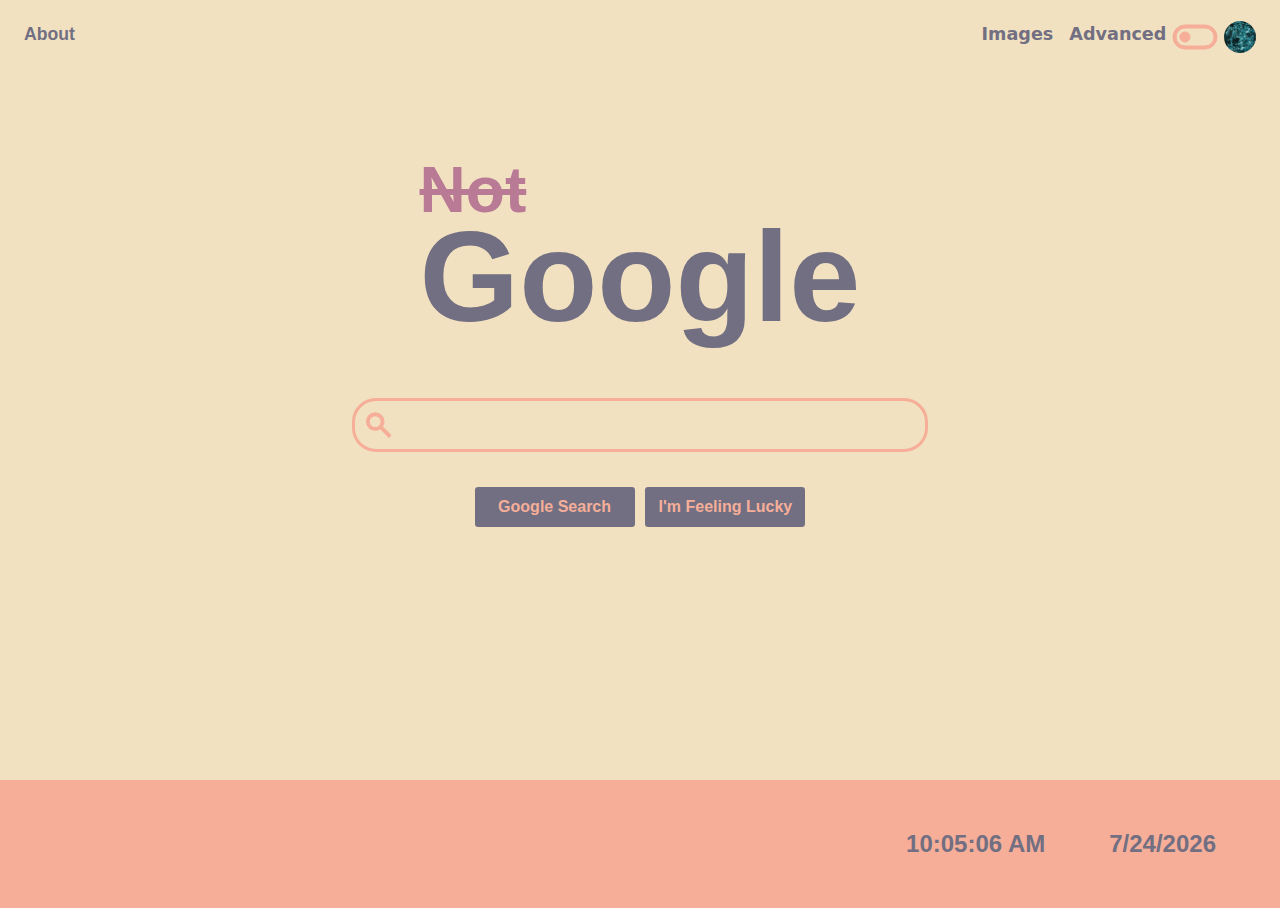
<file: Project0/index.html>
<!DOCTYPE html>
<html lang="en">
<head>
    <meta charset="UTF-8">
    <meta http-equiv="X-UA-Compatible" content="IE=edge">
    <meta name="viewport" content="width=device-width, initial-scale=1.0">
    <title>Bootleg Google</title>
    <link rel = "stylesheet" href = "main.css">
</head>
<body id = "mainBody">
    <div class = "page-container">
        <div class = "content-wrapper">
            <div class = "navigation">
                <nav class = "navigation left-nav">
                    <!-- left navbar -->
                    <a class = "text-nav" href = "bio.html">About</a>
                </nav>
                <nav class = "navigation right-nav">
                    <!-- rightNavbar -->
                    <a class = "text-nav" href = "imageSearch.html">Images</a>
                    <a class = "text-nav" href = "advancedSearch.html">Advanced</a>
                    <!-- google waffle here -->
                    <svg onclick = "toggleDarkMode()" xmlns="http://www.w3.org/2000/svg" width = "48" height = "48"><path id = "toggle" d="M14 36q-5 0-8.5-3.5T2 24q0-5 3.5-8.5T14 12h20q5 0 8.5 3.5T46 24q0 5-3.5 8.5T34 36Zm0-3h20q3.75 0 6.375-2.625T43 24q0-3.75-2.625-6.375T34 15H14q-3.75 0-6.375 2.625T5 24q0 3.75 2.625 6.375T14 33Zm-.05-3.95q2.1 0 3.575-1.475T19 24q0-2.1-1.475-3.575T13.95 18.95q-2.1 0-3.575 1.475T8.9 24q0 2.1 1.475 3.575t3.575 1.475ZM24 24Z"/></svg>
                    <!-- image graphic here to link to my github. -->
                    <a href = "https://github.com/cosmicstarshine"><img class = "user-logo" src = "nurseryGraphic.jpg"></a>
                </nav>
            </div>
            
            <!-- Google mainGraphic Here -->
            <header class = "text-logo">
                <h2>Not</h2>        
                <h1>Google</h1>
                
            </header>
            <!-- Not quite sure whether to use a textLogo, or an image graphic -->
            <!-- Figure out later and implement. -->
            <form class = "search-form" action = "https://www.google.com/search" method = "GET" role = "search" name = "q">
                <div class = "search-field">
                    <svg onclick = "focusSearch()" focusable = "false" xmlns="http://www.w3.org/2000/svg" viewBox = "0 0 48 48"><path d="M39.8 41.95 26.65 28.8q-1.5 1.3-3.5 2.025-2 .725-4.25.725-5.4 0-9.15-3.75T6 18.75q0-5.3 3.75-9.05 3.75-3.75 9.1-3.75 5.3 0 9.025 3.75 3.725 3.75 3.725 9.05 0 2.15-.7 4.15-.7 2-2.1 3.75L42 39.75Zm-20.95-13.4q4.05 0 6.9-2.875Q28.6 22.8 28.6 18.75t-2.85-6.925Q22.9 8.95 18.85 8.95q-4.1 0-6.975 2.875T9 18.75q0 4.05 2.875 6.925t6.975 2.875Z"/></svg>
                    <input id = "textField" type = "text" name = "q">
                    <svg id = "clearField" onclick = "clearField()" xmlns="http://www.w3.org/2000/svg" viewBox = "0 0 48 48"><path d="m12.45 37.65-2.1-2.1L21.9 24 10.35 12.45l2.1-2.1L24 21.9l11.55-11.55 2.1 2.1L26.1 24l11.55 11.55-2.1 2.1L24 26.1Z"/></svg>
                </div>
                <div class = "submit-field">
                    <input class = "button" type = "submit" role = "button" value = "Google Search" name = "btnK">
                    <input class = "button" type = "submit" role = "button" value = "I'm Feeling Lucky" name = "btnI">
                </div>
               
            </form>
        </div>
        <div class = "bottom-block">
            <div class = "time-block"><p id = "time">Time has stopped</p></div>
            <div class = "date-block"><p id = "date">Time has Stopped</p></div>
        </div>
    </div>
    
    <script src = "main.js"></script>
</body>
</html>
</file>
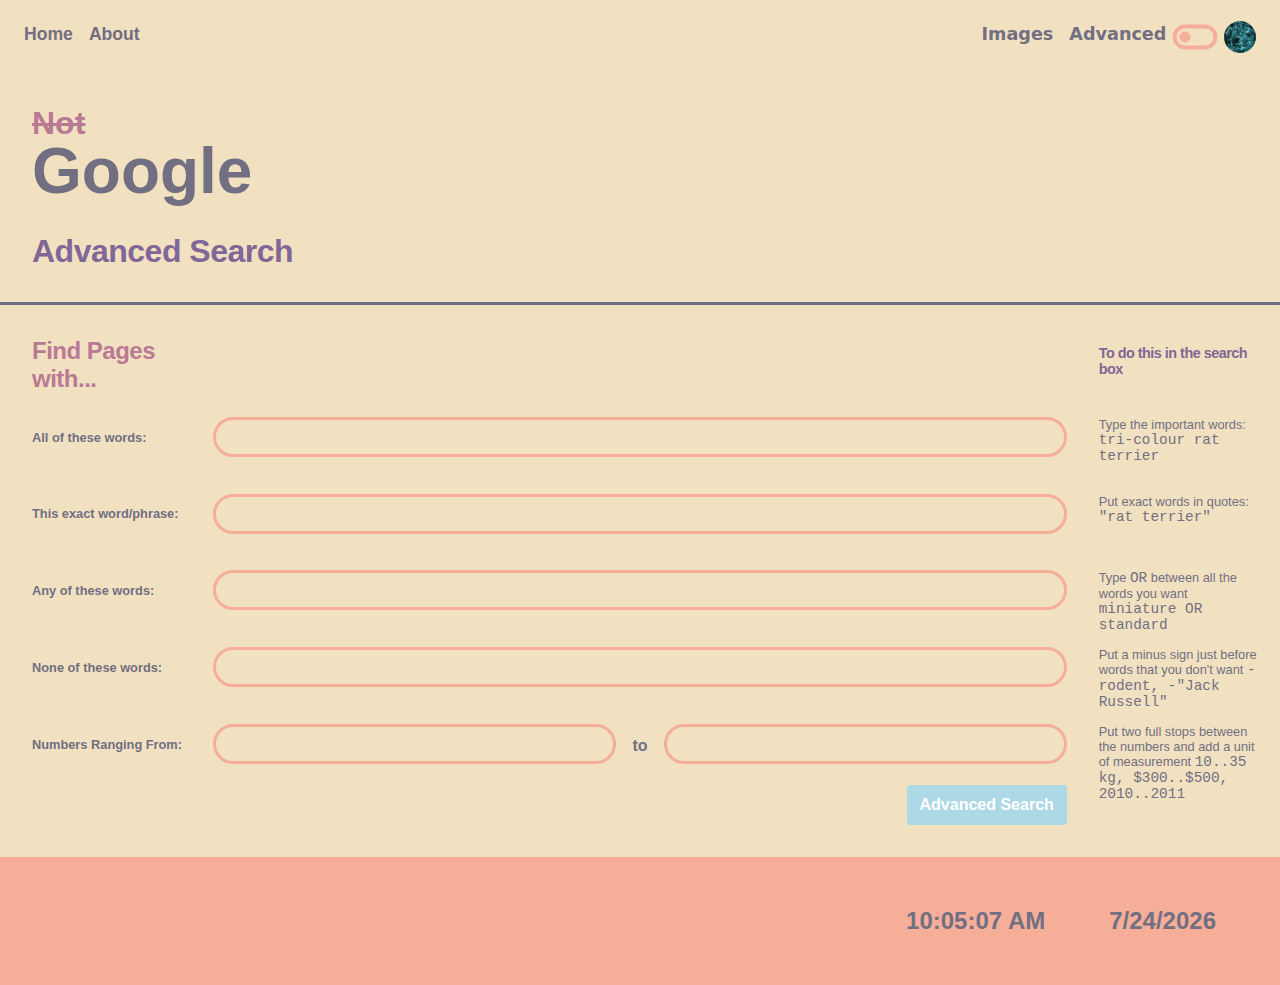
<file: Project0/advancedSearch.html>
<!DOCTYPE html>
<html lang="en">
<head>
    <meta charset="UTF-8">
    <meta http-equiv="X-UA-Compatible" content="IE=edge">
    <meta name="viewport" content="width=device-width, initial-scale=1.0">
    <title>Bootleg Google: Advanced Search</title>
    <link rel = "stylesheet" href = "main.css">
    <link rel = "stylesheet" href = "advanced.css">
</head>
<body id = "mainBody">
    <div class = "page-container">
        <div class = "content-wrapper">
            <div class = "navigation">
                <nav class = "navigation left-nav">
                    <!-- left navbar -->
                    <a class = "text-nav" href = "index.html">Home</a>
                    <a class = "text-nav" href = "bio.html">About</a>        
                </nav>
                <nav class = "navigation right-nav">
                    <!-- rightNavbar -->
                    <a class = "text-nav" href = "imageSearch.html">Images</a>
                    <a class = "text-nav" href = "#">Advanced</a>
                    <!-- google waffle here -->
                    <svg onclick = "toggleDarkMode()" xmlns="http://www.w3.org/2000/svg" width = "48" height = "48"><path id = "toggle" d="M14 36q-5 0-8.5-3.5T2 24q0-5 3.5-8.5T14 12h20q5 0 8.5 3.5T46 24q0 5-3.5 8.5T34 36Zm0-3h20q3.75 0 6.375-2.625T43 24q0-3.75-2.625-6.375T34 15H14q-3.75 0-6.375 2.625T5 24q0 3.75 2.625 6.375T14 33Zm-.05-3.95q2.1 0 3.575-1.475T19 24q0-2.1-1.475-3.575T13.95 18.95q-2.1 0-3.575 1.475T8.9 24q0 2.1 1.475 3.575t3.575 1.475ZM24 24Z"/></svg>
                    <!-- image graphic here to link to my github. -->
                    <a href = "https://github.com/cosmicstarshine"><img class = "user-logo" src = "nurseryGraphic.jpg"></a>
                </nav>
            </div>
            <header class = "main-header">
                <header class = "text-logo">
                    <h2>Not</h2>        
                    <h1>Google</h1>            
                </header>
            </header>
            <h1 class = "header">Advanced Search</h1>
            <div class = "break-line"></div>
            
            <form action = "https://www.google.com/search" method = "GET" role = "search" name = "f">
                <div class = "container"> 
                    <h2 class = grid-header>Find Pages with...</h2>
               
                    <div class = "left-column column">
                        <p class = "field">All of these words:</p>
                        <p class = "field">This exact word/phrase:</p>
                        <p class = "field">Any of these words:</p>
                        <p class = "field">None of these words:</p>
                        <p class = "field">Numbers Ranging From:</p>
        
                    </div>
                    <div class = "middle-column column">
                        <input class = "large-field field" type = "text" name = "as_q">
                        <input class = "large-field field" type = "text" name = "as_epq">
                        <input class = "large-field field" type = "text" name = "as_oq">
                        <input class ="large-field field"type = "text" name = "as_eq">
                        <div class = "number-range">
                            <input class = "field" type = "text" name = "as_nlo">
                            <p>to</p>
                            <input class = "field" type = "text" name = "as_nhi">
                        </div>
        
                    </div>
                    <h3 class = "grid-subheader hideable">To do this in the search box</h3>
        
                    <!-- Use a media query to hide this. -->
                    <div class = "right-column column hideable">
                        <p class = "field context-field">Type the important words: <span>tri-colour rat terrier</span></p>
                        <p class = "field context-field">Put exact words in quotes: <span>"rat terrier"</span></p>
                        <p class = "field context-field">Type <span>OR</span> between all the words you want <span>miniature OR standard</span></p>
                        <p class = "field context-field">Put a minus sign just before words that you don't want <span>-rodent, -"Jack Russell"</span></p>
                        <p class = "field context-field">Put two full stops between the numbers and add a unit of measurement <span>10..35 kg, $300..$500, 2010..2011</span></p>
                    </div>
                    <input class = "footer button" type = "submit" role = "button" value = "Advanced Search">
                </div>
                
        
            
            </form>
        </div>
        <div class = "bottom-block">
            <div class = "time-block"><p id = "time">Time has stopped</p></div>
            <div class = "date-block"><p id = "date">Time has stopped</p></div>
        </div>
    </div>
    
    <script src = "main.js"></script>
</body>
</html>


        <!-- Return to this later: This is just tedious input work && not required. >  -->
        <!-- Second div for narrowing: -->
        <!-- <p>Then narrow your results by...</p> -->
        <!--Language Region-->
        <!-- language: -->
        <!-- <select name = "lr">
            <option value role = "menuitem">any language</option>
            <option value = "lang_af" role = "menuitem">Afrikaans</option>
            <option value = "lang_ar" role = "menuitem">Arabic</option>
            <option value = "lang_hy" role = "menuitem">Armenian</option>
            <option value = "lang_be" role = "menuitem">Belarusian</option>
            <option value = "lang_bg" role = "menuitem">Bulgarian</option>
            <option value = "lang_ca" role = "menuitem">Catalan</option>
            <option value = "lang_zh-CN" role = "menuitem">Chinese (Simplified)</option>
            <option value = "lang_zh-TW" role = "menuitem">Chinese (Traditional)</option>
            <option value = "lang_hr" role = "menuitem">Croatian</option>
            <option value = "lang_cs" role = "menuitem">Czech</option>
            <option value = "lang_da" role = "menuitem">Danish</option>
            <option value = "lang_nl" role = "menuitem">Dutch</option>
            <option value = "lang_en" role = "menuitem">English</option>
            <option value = "lang_eo" role = "menuitem">Esperanto</option>
            <option value = "lang_et" role = "menuitem">Estonian</option>
            <option value = "lang_tl" role = "menuitem">Filipino</option>
            <option value = "lang_fi" role = "menuitem">Finnish</option>
            <option value = "lang_fr" role = "menuitem">French</option>
            <option value = "lang_de" role = "menuitem">German</option>
            <option value = "lang_el" role = "menuitem">Greek</option>
            <option value = "lang_iw" role = "menuitem">Hebrew</option>
            <option value = "lang_hi" role = "menuitem">Hindi</option>
            <option value = "lang_hu" role = "menuitem">Hungarian</option>
            <option value = "lang_is" role = "menuitem">Icelandic</option>
            <option value = "lang_id" role = "menuitem">Indonesian</option>
            <option value = "lang_it" role = "menuitem">Italian</option>
            <option value = "lang_ja" role = "menuitem">Japanese</option>
            <option value = "lang_ko" role = "menuitem">Korean</option>
            <option value = "lang_lv" role = "menuitem">Latvian</option>
            <option value = "lang_lt" role = "menuitem">Lithuanian</option>
            <option value = "lang_no" role = "menuitem">Norwegian</option>
            <option value = "lang_fa" role = "menuitem">Persian</option>
            <option value = "lang_pl" role = "menuitem">Polish</option>
            <option value = "lang_pt" role = "menuitem">Portuguese</option>
            <option value = "lang_ro" role = "menuitem">Romanian</option>
            <option value = "lang_ru" role = "menuitem">Russian</option>
            <option value = "lang_sr" role = "menuitem">Serbian</option>
            <option value = "lang_sk" role = "menuitem">Slovak</option>
            <option value = "lang_sl" role = "menuitem">Slovenian</option>
            <option value = "lang_es" role = "menuitem">Spanish</option>
            <option value = "lang_sw" role = "menuitem">Swahili</option>
            <option value = "lang_sv" role = "menuitem">Swedish</option>
            <option value = "lang_th" role = "menuitem">Thai</option>
            <option value = "lang_tr" role = "menuitem">Turkish</option>
            <option value = "lang_uk" role = "menuitem">Ukranian</option>
            <option value = "lang_vi" role = "menuitem">Vietnamese</option>
        </select> -->
        <!-- region: 
        <select name = "cr">
            <option value role = "menuitem">any region</option>
            <option value = "countryAF" role = "menuitem">Afghanistan</option>
            <option value = "countryAL" role = "menuitem">Albania</option>
        </select> -->
</file>
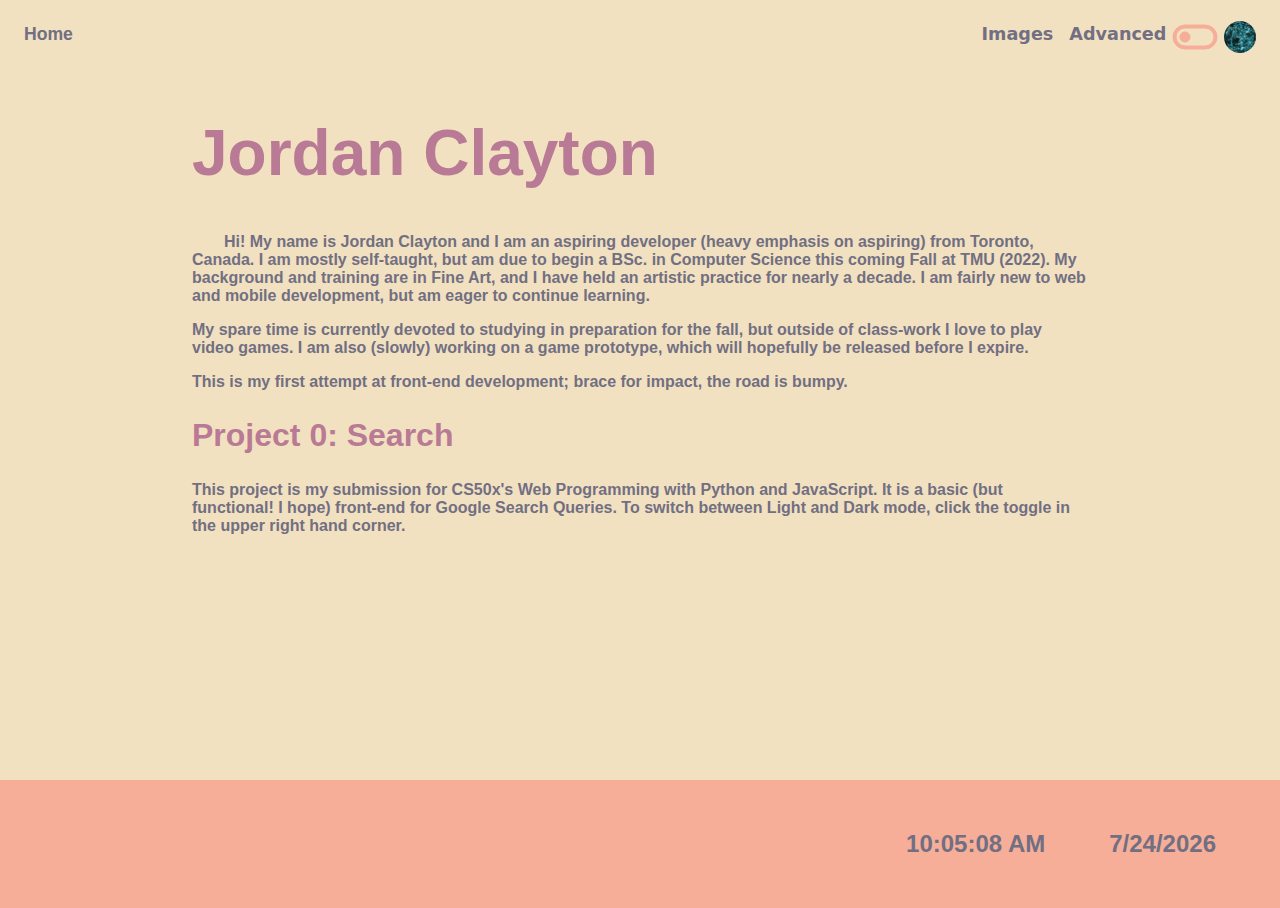
<file: Project0/bio.html>
<!DOCTYPE html>
<html lang="en">
<head>
    <meta charset="UTF-8">
    <meta http-equiv="X-UA-Compatible" content="IE=edge">
    <meta name="viewport" content="width=device-width, initial-scale=1.0">
    <title>About Me</title>
    <link rel = "stylesheet" href = "main.css">
    <link rel = "stylesheet" href = "bio.css">
</head>
<body id = "mainBody">
    <div class = "page-container">
        <div class = "content-wrapper">
            <div class = "navigation">
                <nav class = "navigation left-nav">
                    <!-- LeftNav Here -->
                    <!-- Back to home here? -->
                    <a class = "text-nav" href = "index.html">Home</a>
                </nav>
                <nav class = "navigation right-nav">
                    <!-- RightNav -->
                    <a class = "text-nav" href = "imageSearch.html">Images</a>
                    <a class = "text-nav" href = "advancedSearch.html">Advanced</a>
                    <svg onclick = "toggleDarkMode()" xmlns="http://www.w3.org/2000/svg" width = "48" height = "48"><path id = "toggle" d="M14 36q-5 0-8.5-3.5T2 24q0-5 3.5-8.5T14 12h20q5 0 8.5 3.5T46 24q0 5-3.5 8.5T34 36Zm0-3h20q3.75 0 6.375-2.625T43 24q0-3.75-2.625-6.375T34 15H14q-3.75 0-6.375 2.625T5 24q0 3.75 2.625 6.375T14 33Zm-.05-3.95q2.1 0 3.575-1.475T19 24q0-2.1-1.475-3.575T13.95 18.95q-2.1 0-3.575 1.475T8.9 24q0 2.1 1.475 3.575t3.575 1.475ZM24 24Z"/></svg>
                    <a href = "https://github.com/cosmicstarshine"><img class = "user-logo" src = "nurseryGraphic.jpg"></a>
                </nav>
            </div>
            
                
            <div class = "bio-block">
                <h1>Jordan Clayton</h1>
                <p>&emsp;&emsp;Hi! My name is Jordan Clayton and I am an aspiring developer (heavy emphasis on aspiring) from Toronto, Canada. I am mostly self-taught, but am due to begin a BSc. in Computer Science this coming Fall at TMU (2022). My background and training are in Fine Art, and I have held an artistic practice for nearly a decade. I am fairly new to web and mobile development, but am eager to continue learning.</p>
                <p>My spare time is currently devoted to studying in preparation for the fall, but outside of class-work I love to play video games. I am also (slowly) working on a game prototype, which will hopefully be released before I expire.</p>
                <p>This is my first attempt at front-end development; brace for impact, the road is bumpy.</p>
                <h2>Project 0: Search</h2>
                <p>This project is my submission for CS50x's Web Programming with Python and JavaScript. It is a basic (but functional! I hope) front-end for Google Search Queries. To switch between Light and Dark mode, click the toggle in the upper right hand corner.</p>
            </div>
        </div>
        <div class = "bottom-block">
            <div class = "time-block"><p id = "time">Time has stopped</p></div>
            <div class = "date-block"><p id = "date">Time has stopped</p></div>
        </div>
    </div>
    
    
    <script src = "main.js"></script>
</body>
</html>
</file>
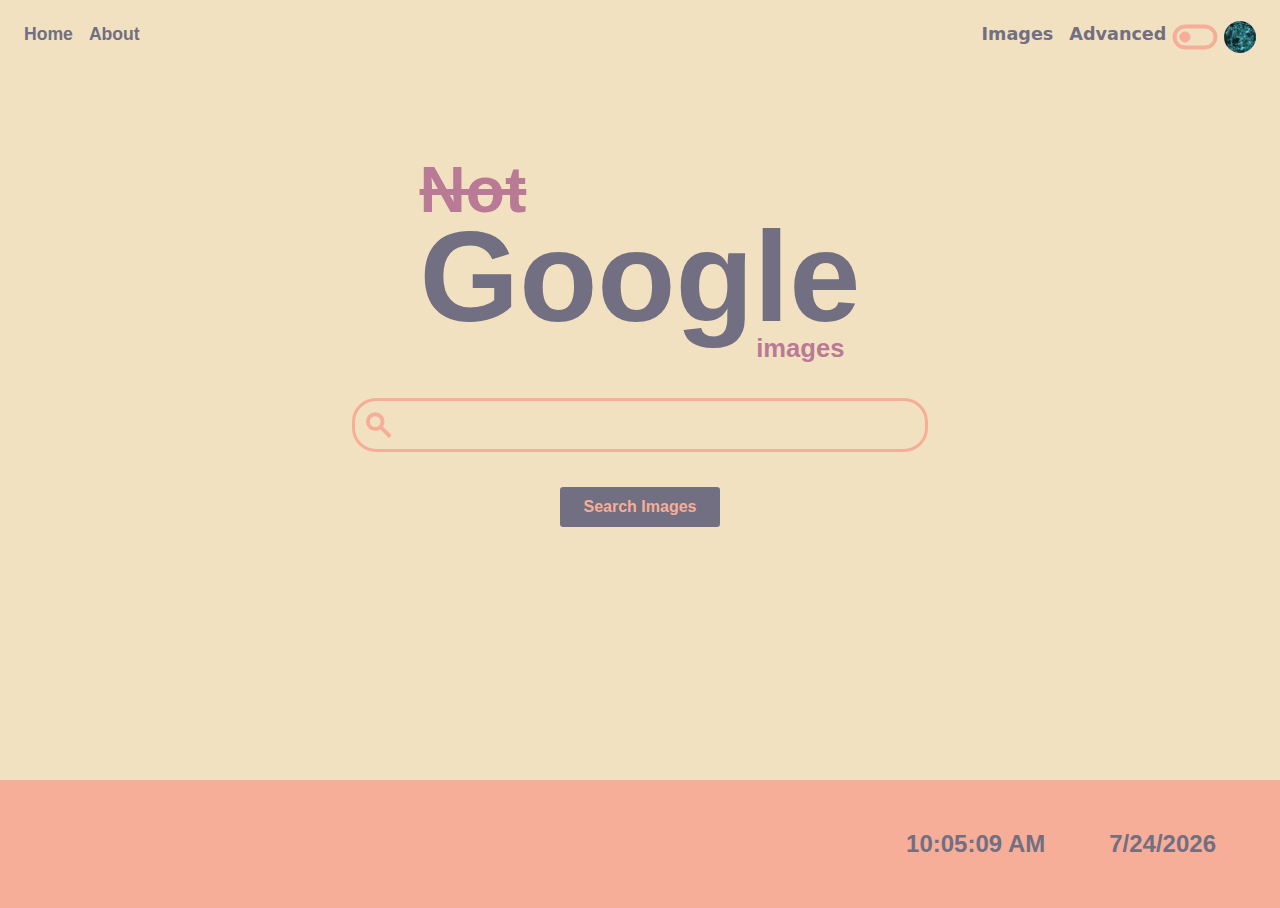
<file: Project0/imageSearch.html>
<!DOCTYPE html>
<html lang="en">
<head>
    <meta charset="UTF-8">
    <meta http-equiv="X-UA-Compatible" content="IE=edge">
    <meta name="viewport" content="width=device-width, initial-scale=1.0">
    <title>Bootleg Google: Image Search</title>
    <link rel = "stylesheet" href = "main.css">
    
</head>
<body id = "mainBody">
    <div class = "page-container">
        <div class = "content-wrapper">
            <div class = "navigation">
                <nav class = "navigation left-nav">
                    <!-- left navbar -->
                    <a class = "text-nav" href = "index.html">Home</a>
                    <a class = "text-nav" href = "bio.html">About</a>        
                </nav>
                <nav class = "navigation right-nav">
                    <!-- rightNavbar -->
                    <a class = "text-nav" href = "#">Images</a>
                    <a class = "text-nav" href = "advancedSearch.html">Advanced</a>
                    <!-- google waffle here -->
                    <svg onclick = "toggleDarkMode()" xmlns="http://www.w3.org/2000/svg" width = "48" height = "48"><path id = "toggle" d="M14 36q-5 0-8.5-3.5T2 24q0-5 3.5-8.5T14 12h20q5 0 8.5 3.5T46 24q0 5-3.5 8.5T34 36Zm0-3h20q3.75 0 6.375-2.625T43 24q0-3.75-2.625-6.375T34 15H14q-3.75 0-6.375 2.625T5 24q0 3.75 2.625 6.375T14 33Zm-.05-3.95q2.1 0 3.575-1.475T19 24q0-2.1-1.475-3.575T13.95 18.95q-2.1 0-3.575 1.475T8.9 24q0 2.1 1.475 3.575t3.575 1.475ZM24 24Z"/></svg>
                    <!-- image graphic here to link to my github. -->
                    <a href = "https://github.com/cosmicstarshine"><img class = "user-logo" src = "nurseryGraphic.jpg"></a>
                </nav>
            </div>
            <header class = "text-logo">
                <h2>Not</h2>        
                <h1>Google</h1>
                <h3>images</h3>
                
            </header>
            
            <!-- Correct this as needed after studying google homepage. -->
            <form class = "search-form" action = "https://www.google.com/images" method = "GET" role = "search" name = "q">
               <!-- Input stuff here. -->
               <div class = "search-field">
                    <svg onclick = "focusSearch()" focusable = "false" xmlns="http://www.w3.org/2000/svg" viewBox = "0 0 48 48"><path d="M39.8 41.95 26.65 28.8q-1.5 1.3-3.5 2.025-2 .725-4.25.725-5.4 0-9.15-3.75T6 18.75q0-5.3 3.75-9.05 3.75-3.75 9.1-3.75 5.3 0 9.025 3.75 3.725 3.75 3.725 9.05 0 2.15-.7 4.15-.7 2-2.1 3.75L42 39.75Zm-20.95-13.4q4.05 0 6.9-2.875Q28.6 22.8 28.6 18.75t-2.85-6.925Q22.9 8.95 18.85 8.95q-4.1 0-6.975 2.875T9 18.75q0 4.05 2.875 6.925t6.975 2.875Z"/></svg>
                    <input id = "textField" type = "text" name = "q">
                    <svg id = "clearField" onclick = "clearField()" xmlns="http://www.w3.org/2000/svg" viewBox = "0 0 48 48"><path d="m12.45 37.65-2.1-2.1L21.9 24 10.35 12.45l2.1-2.1L24 21.9l11.55-11.55 2.1 2.1L26.1 24l11.55 11.55-2.1 2.1L24 26.1Z"/></svg>
               </div>
               <div class = "submit-field">            
                   <input class = "button" type = "submit" role = "button" value = "Search Images" name = "btnK">
               </div>
                
            </form>
        </div>
        <div class = "bottom-block">
            <div class = "time-block"><p id = "time">Time has stopped</p></div>
            <div class = "date-block"><p id = "date">Time has stopped.</p></div>
        </div> 
    </div>
    
    

    <script src = "main.js"></script>
</body>
</html>
</file>
<file: Project0/main.css>
/* Consider breaking this up into multiple CSS.
Move the advanced-search to its own CSS. 
Same for other CSS. This should just be for global styling.*/
.page-container{
    position:relative;
    min-height: 100%;
    min-width: 100%;
}
.content-wrapper{
    padding-bottom: 8rem;
}

body{
    font-family: Arial, Helvetica, sans-serif;
    background-color: #F2E1C1;
    color: #716F81;
    user-select:none;
    -moz-user-select:none;
    -webkit-user-select:none;
    width:100vw;
    height:100vh;
    margin:0;
    overflow-x: hidden;
    
}

.user-logo{
    border-radius: 50%;
    width: 2rem;
    height: 2rem;
    /* Default in case image doesn't */
    background-color:#716F81;
    margin: 0.3rem 0.5rem 0.5rem 0.5rem;
}


/* Need some sort of global font... */
.navigation {
    /* Change here as needed */
    font-size: 1.1rem;
    display: flex;
    flex-wrap: nowrap;
    justify-content: space-between;    
    margin: 0.5rem; 
    
}

.navigation .right-nav{
    place-self:right;
    font-weight: bolder;
    font-family: system-ui, -apple-system, BlinkMacSystemFont, 'Segoe UI', Roboto, Oxygen, Ubuntu, Cantarell, 'Open Sans', 'Helvetica Neue', sans-serif;

}

.navigation .left-nav{
    font-weight: bold;

    
}
.navigation .text-nav {
    padding: 0.5rem;
    text-decoration: none;
}
.navigation svg{
    margin: -0.2rem;
}
.button{    
    border:none;
    border-radius: 0.2rem;
    font-size: 1rem;
    font-weight:bold;
    height: 2.5rem;
    width: 10rem;
    background-color: #716F81;
    color:#F6AE99;
}
.button:hover{
    background-color:#B97A95;
    color:#F2E1C1;
    cursor: pointer;
}
.search-form{
    width: 50%;
    margin: auto;
    text-align:center;
}

.search-field{
    border: solid 3px #F6AE99;
    border-radius:24px;
    height: 3rem;
    margin: 2rem;
    display: flex;
}
.search-field svg{
    height: 3rem;
    width: 2rem;
    margin: 0 0.5rem 0 0.5rem;
}
.search-field svg path{
    stroke-width: 3px;
    
}
svg path{
    fill: #F6AE99;

    stroke:#F6AE99;
}
input{
    border: none;
    outline: none;
    width: 85%;
    font-size:medium;
    font-weight:bold;
    background-color: #F2E1C1;
    color:#B97A95;
}

input:-webkit-autofill,
input:-webkit-autofill:hover, 
input:-webkit-autofill:focus,
textarea:-webkit-autofill,
textarea:-webkit-autofill:hover,
textarea:-webkit-autofill:focus,
select:-webkit-autofill,
select:-webkit-autofill:hover,
select:-webkit-autofill:focus {  
  -webkit-text-fill-color: #B97A95;
  -webkit-box-shadow: 0 0 0px 1000px #F2E1C1 inset;
  transition: background-color 5000s ease-in-out 0s;
}


.submit-field input{
    margin: 0.2rem;
}

#clearField{
    visibility: hidden;
}
.text-logo{
    display:grid;
    width:50%;
    height:auto;
    margin: 5rem auto 3rem auto;
    column-span:all;
    grid-template-columns:max-content;
    font-size: 400%;
    place-content: center;  
}

.text-logo h2{
    text-decoration:line-through;
    margin:0 0 -1.5rem 0;
    text-align:justify;
    font-size:100%;   
        
    
}
.text-logo h1{
    margin:0;
}
.text-logo h3{
    margin: 0;
    font-size: 40%;
    text-align: right;
    margin: -1rem 1rem 0 0;
    height:0;
}

.text-logo h2, .text-logo h3{
    color: #B97A95;
}

a {
    color:#716F81;
}
a:hover{
    color:#B97A95;
}
.bottom-block{
    background-color: #F6AE99;
    width: 100%;
    height:8rem;
    bottom: 0;
    position: absolute;
    display:flex;
    flex-wrap:nowrap;
    font-size:x-large;
    font-weight:bold;
    justify-content:right;    
}
.bottom-block p{
    padding-right:4rem;
}

.time-block, .date-block {
    display:flex;
    align-items:center;
    justify-content:center;
    
}

@media only screen and (max-width: 500px){
    .navigation{
        font-size:small;
    }
    .text-logo{
        font-size:300%;
    }
    .bottom-block{        
        height: auto;
    }
    .content-wrapper{
        padding-bottom:12rem;
    }
}

/* Dark Mode */
.dark{
    background-color: #1B2430;
    color:#D6D5A8;
}

.dark .text-logo h2, .dark .text-logo h3{
    color: #51557E;
}
.dark .button{
    background-color: #51557E;
    color: #D6D5A8;
}
.dark .button:hover{
    background-color: #D6D5A8;
    color: #816797;
}
.dark .search-field {
    background-color: #1B2430;
    border: solid 3px #816797;
}
.dark svg path{
    fill: #816797;
    stroke: #816797;
}
.dark input{
    background-color: #1B2430;
    color: #D6D5A8;
}
.dark a {
    color: #816797;
}
.dark a:hover{
    color: #D6D5A8;
}

.dark .bottom-block{
    background-color: #816797;
    color: #D6D5A8;
}
.dark input:-webkit-autofill,
.dark input:-webkit-autofill:hover, 
.dark input:-webkit-autofill:focus,
.dark textarea:-webkit-autofill,
.dark textarea:-webkit-autofill:hover,
.dark textarea:-webkit-autofill:focus,
.dark select:-webkit-autofill,
.dark select:-webkit-autofill:hover,
.dark select:-webkit-autofill:focus {  
  -webkit-text-fill-color: #D6D5A8;
  -webkit-box-shadow: 0 0 0px 1000px #1B2430 inset;
  transition: background-color 5000s ease-in-out 0s;
}
</file>
<file: Project0/advanced.css>
.container{
    display: grid;
    grid-template-columns: [col1-start]1fr[col1-end col2-start]4fr[col2-end col3-start]1fr[col3-end];
    grid-template-rows: auto;
    grid-template-areas:
        "h . sh"
        "l m r"
        ". f .";    
}

.header{
    margin: 0 2rem 2rem 2rem ;
    font-kerning: normal;
    letter-spacing:-0.5px;
    color: #816797;
    

    
    
}
.break-line{
    border-bottom: solid 3px #716F81;
}
.grid-header{
    grid-area:h;
    margin: 2rem 0 0.5rem 2rem;
    font-size:1.5rem;
    font-kerning: normal;
    letter-spacing:-0.5px;
    color: #B97A95
    


}
.grid-subheader{
    font-size:0.9rem;
    grid-area: sh;
    margin: 2.5rem 2rem 0.5rem 2rem;
    font-kerning: normal;  
    letter-spacing:-0.5px;    
  


}

.column{
    display:grid;
    grid-template-rows:repeat(4vh, 5, row-start);
    place-self:left;
    
}
.left-column{
    grid-area: l;
    margin: 0 0 0 2rem;
    
    
}
.middle-column{
    grid-area: m;
    width: 100%;
    column-span:all;
}

.right-column{
    grid-area: r;
    margin: 0 1rem 0 2rem;

}
.number-range{
    display:flex;
    flex-wrap: nowrap;
    justify-content:space-between;
}
.number-range input{
    width:100%;
}
.number-range p{
    
    place-self:center;    
    font-size: 1rem;
    margin: 1rem;
    font-weight:bold;
}

.field{
    height: 2rem;    
    width: auto;
    margin:1rem 0 1rem 0;
    font-size: 0.9rem;
    font-weight: bold;
    background-color: #F2E1C1;
    
}
.left-column p {
    padding-top: 0.8rem;
}
.column input{
    border: solid 3px #F6AE99;
    outline:none;
    border-radius:24px;
    padding-left:1rem;
}

.footer{
    grid-area: f;    
    place-self: end;
    margin-bottom: 2rem;     
}

.footer, .button{
    background-color: lightblue;
    color:white;
}
.dark footer, .dark .button{
    background-color: lightblue;
    color: white;
}



.context-field{
    font-size: 0.8rem;
    font-weight:100;
}
.context-field span{
    font-size: 0.9rem;
    font-family:monospace;
}

.main-header{
    width: auto;
    height: 6rem;
    margin:2rem;
}

.main-header .text-logo{
    width:40%;
    font-size: 200%;
    margin: 0 0 0 0;
    justify-content:left;
}
.main-header .text-logo h2{
    margin:0 0 -0.5rem 0;
}
@media only screen and (max-width:1300px){
    .field{
        font-size:0.8rem;
    }
}
@media only screen and (max-width: 1200px){
    .hideable{
        display:none;
    }
    .break-line{
        border-width: 2px;
    }
    
}
@media only screen and (max-width: 900px){
    .field{
        font-weight:100;      
    }

    .number-range p{
        font-size: 0.8rem;
        font-weight:normal;
    }
    .left-column p{
        padding:0.5rem;
    }
}

/* Dark Mode */
.dark .header{
    color: #B97A95;
}

.dark .grid-header, .grid-subheader{
    color: #816797;
}

.dark .break-line{
    border-color:#51557E;
}
.dark .field{
    background-color:#1B2430;
}
.dark .column input{
    border-color:#816797;
    background-color:#51557E;
    color: #D6D5A8;
}
.dark .column input:-webkit-autofill,
.dark .column input:-webkit-autofill:hover, 
.dark .column input:-webkit-autofill:focus,
.dark .column textarea:-webkit-autofill,
.dark .column textarea:-webkit-autofill:hover,
.dark .column textarea:-webkit-autofill:focus,
.dark .column select:-webkit-autofill,
.dark .column select:-webkit-autofill:hover,
.dark .column select:-webkit-autofill:focus {  
  -webkit-text-fill-color: #D6D5A8;
  -webkit-box-shadow: 0 0 0px 1000px #51557E inset;
  transition: background-color 5000s ease-in-out 0s;
}
</file>
<file: Project0/bio.css>
.bio-block{
    width:70%;
    margin:auto;
    align-items:stretch;
    font-weight:bold;
    position: relative;

}

.bio-block h1{    
    font-size:400%;
    color: #B97A95;
}

.bio-block h2{
    font-size: 200%;
    color: #B97A95;
}

.dark .bio-block h1, .dark .bio-block h2{
    color: #51557E;
}
</file>
